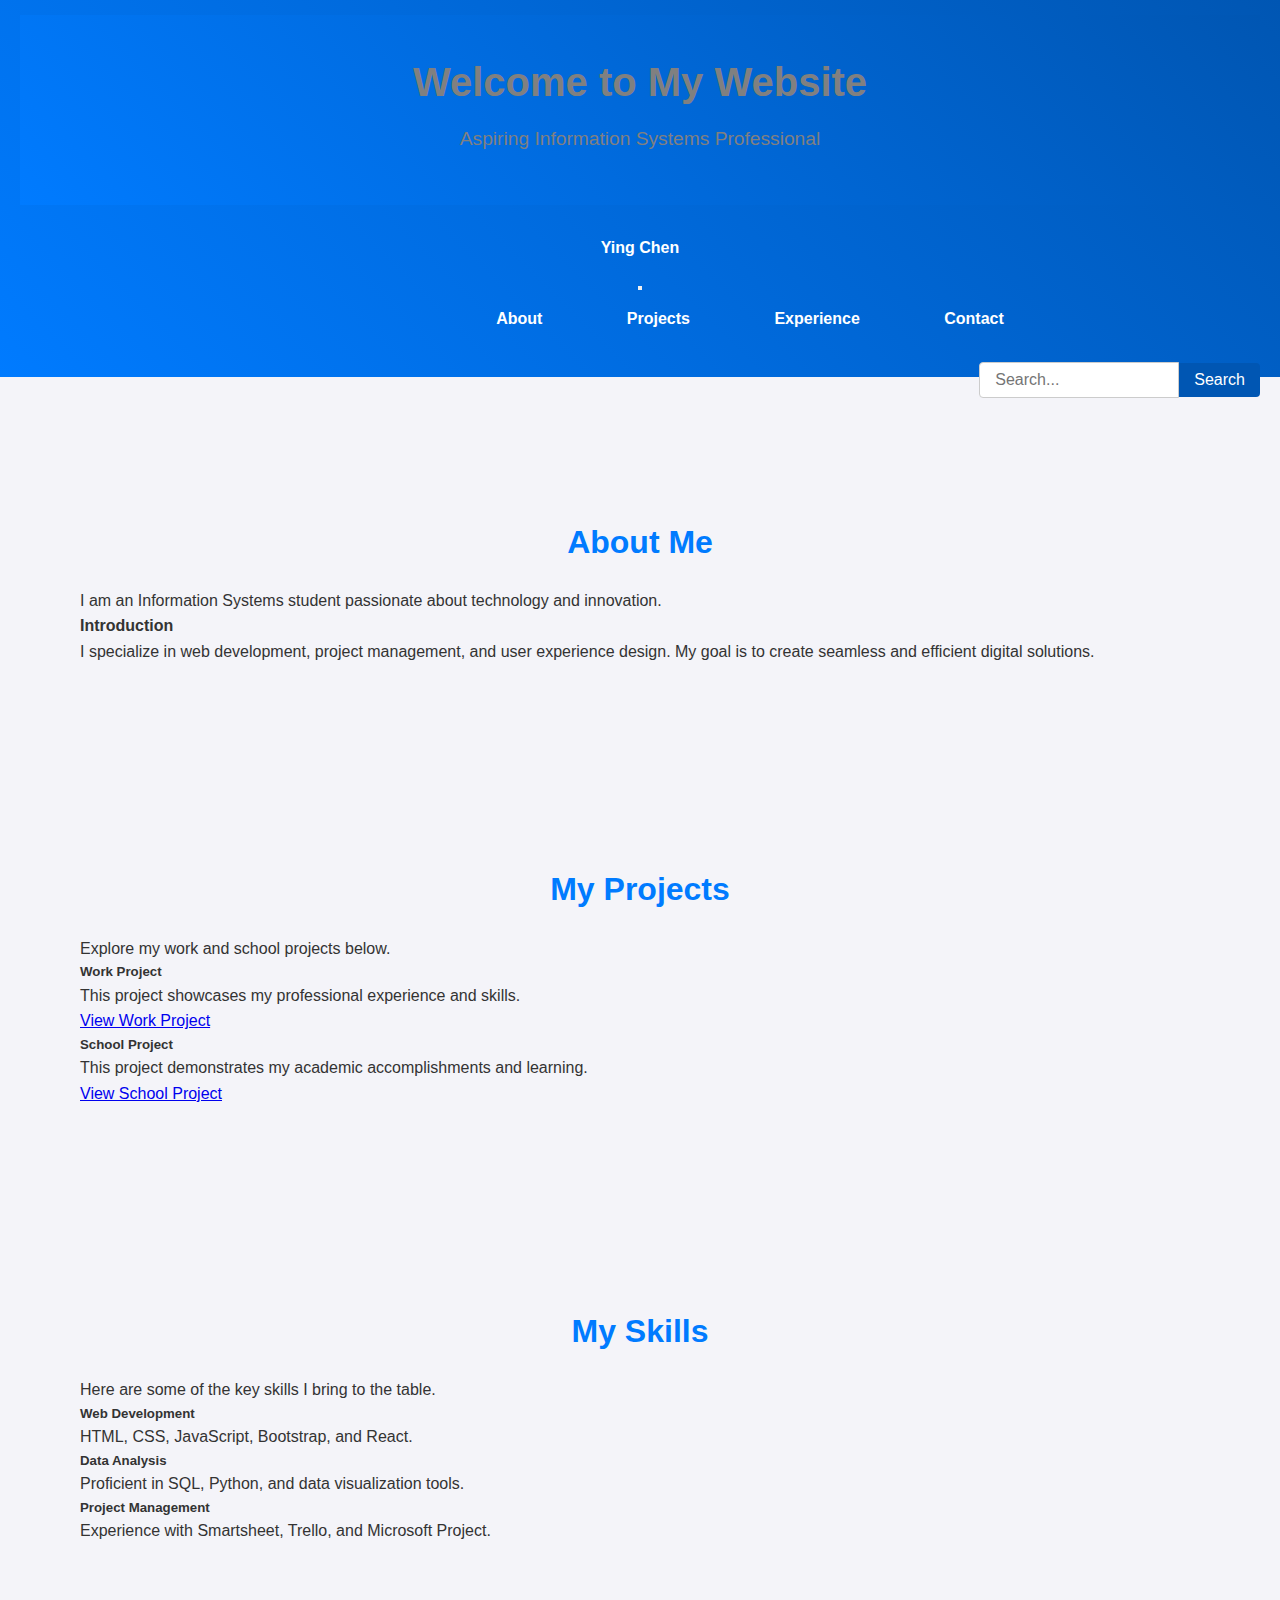
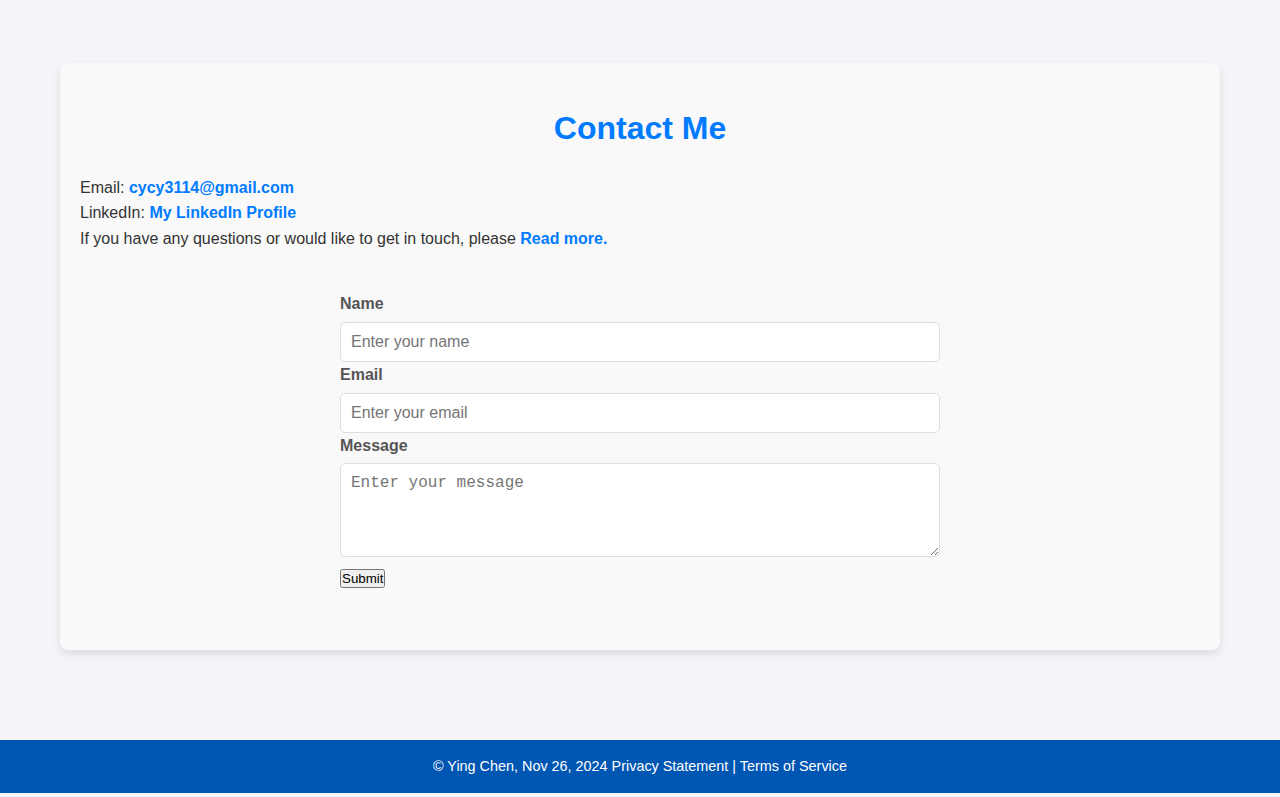
<file: index.html>
<!DOCTYPE html>
<html lang="en">
<head>
    <meta charset="UTF-8">
    <meta name="viewport" content="width=device-width, initial-scale=1.0">
    <title>My Webpage</title>
    <!-- DEVELOPER: Ying Chen, IS117-003, Spring 2024 -->
    <link rel="shortcut icon" href="images/favicon.jpg">
    <link rel="stylesheet" href="styles/main.css">
    <link rel="stylesheet" href="styles/slicknav.css">
    <script src="https://code.jquery.com/jquery-3.6.0.min.js"></script>
    <script src="js/jquery.slicknav.min.js"></script>
    <script>
        document.addEventListener("DOMContentLoaded", function () {
            const toggleButton = document.querySelector('.menu-toggle');
            const nav = document.querySelector('nav');

            toggleButton.addEventListener('click', () => {
                nav.classList.toggle('active');
            });
        });
        </script>
    <link href="https://cdn.jsdelivr.net/npm/bootstrap@5.0.2/dist/css/bootstrap.min.css"
          rel="stylesheet"
          integrity="sha384-EVSTQN3/azprG1Anm3QDgpJLIm9Nao0Yz1ztcQTwFspd3yD65VohhpuuCOmLASjC"
          crossorigin="anonymous">
    <script src="https://cdn.jsdelivr.net/npm/bootstrap@5.0.2/dist/js/bootstrap.bundle.min.js"
            integrity="sha384-MrcW6ZMFYlzcLA8Nl+NtUVF0sA7MsXsP1UyJoMp4YLEuNSfAP+JcXn/tWtIaxVXM"
            crossorigin="anonymous">
    </script>

</head>
<body>
<header>
    <!-- Header Section -->
    <header class="bg-primary text-white text-center py-5">
        <div class="container">
            <h1>Welcome to My Website</h1>
            <p>Aspiring Information Systems Professional</p>
        </div>
    </header>
    <nav class="navbar navbar-expand-lg navbar-dark bg-primary">
        <div class="container">
            <a class="navbar-brand" href="#">Ying Chen</a>
            <button class="navbar-toggle" type="button" data-bs-toggle="collapse" data-bs-target="#navbarNav" aria-controls="navbarNav" aria-expanded="false" aria-label="Toggle navigation">
                <span class="navbar-toggle-icon"></span>
            </button>
            <div class="collapse navbar-collapse" id="navbarNav">
                <ul class="navbar-nav ms-auto">
                    <li class="nav-item"><a class="nav-link" href="about.html">About</a></li>
                    <li class="dropdown">
                        <a href="#">Projects</a>
                        <ul class="dropdown-menu">
                            <li><a href="work.html">Work</a></li>
                            <li><a href="school.html">School</a></li>
                        </ul>
                    </li>
                    <li class="nav-item"><a class="nav-link" href="skills.html">Experience</a></li>
                    <li class="nav-item"><a class="nav-link" href="contact.html">Contact</a></li>
                </ul>
            </div>
        </div>
    </nav>
    <div class="top-bar">
        <form class="search-form" action="#" method="GET">
            <label for="search-bar" class="visually-hidden">Search</label>
            <input type="text" id="search-bar" name="search" placeholder="Search..." required>
            <button type="submit">Search</button>
        </form>
    </div>
    <div class="nav-container">
        <button class="menu-toggle" aria-label="Toggle Navigation">
            &#9776;
        </button>
    </div>

</header>

<main>
    <div class="container">
    <section id="about" class="py-5">
        <div class="container">
            <h2 class="text-center">About Me</h2>
            <p class="text-center">I am an Information Systems student passionate about technology and innovation.</p>
            <div class="row mt-4">
                <div class="col-md-6">
                    <h4>Introduction</h4>
                    <p>I specialize in web development, project management, and user
                        experience design. My goal is to create seamless and efficient digital solutions.</p>
                </div>
            </div>
        </div>
    </section>

        <section id="projects" class="bg-light py-5">
            <div class="container">
                <h2 class="text-center">My Projects</h2>
                <p class="text-center">Explore my work and school projects below.</p>
                <div class="row mt-4">
                    <!-- Work Project -->
                    <div class="col-md-6">
                        <div class="card">
                            <div class="card-body">
                                <h5 class="card-title">Work Project</h5>
                                <p class="card-text">This project showcases my professional experience and skills.</p>
                                <a href="work.html" class="btn btn-primary">View Work Project</a>
                            </div>
                        </div>
                    </div>
                    <!-- School Project -->
                    <div class="col-md-6">
                        <div class="card">
                            <div class="card-body">
                                <h5 class="card-title">School Project</h5>
                                <p class="card-text">This project demonstrates my academic accomplishments and learning.</p>
                                <a href="school.html" class="btn btn-primary">View School Project</a>
                            </div>
                        </div>
                    </div>
                </div>
            </div>
        </section>

        <section id="skills" class="bg-light py-5">
            <div class="container">
                <h2 class="text-center">My Skills</h2>
                <p class="text-center">Here are some of the key skills I bring to the table.</p>
                <div class="row mt-4">
                    <div class="col-md-4 text-center">
                        <i class="bi bi-code-slash fs-1 text-primary"></i>
                        <h5 class="mt-3">Web Development</h5>
                        <p>HTML, CSS, JavaScript, Bootstrap, and React.</p>
                    </div>
                    <div class="col-md-4 text-center">
                        <i class="bi bi-graph-up fs-1 text-success"></i>
                        <h5 class="mt-3">Data Analysis</h5>
                        <p>Proficient in SQL, Python, and data visualization tools.</p>
                    </div>
                    <div class="col-md-4 text-center">
                        <i class="bi bi-kanban fs-1 text-warning"></i>
                        <h5 class="mt-3">Project Management</h5>
                        <p>Experience with Smartsheet, Trello, and Microsoft Project.</p>
                    </div>
                </div>
            </div>
        </section>

    <section id="contact" class="bg-light py-5">
        <h2>Contact Me</h2>
        <p>Email: <a href="#">cycy3114@gmail.com</a></p>
        <p>LinkedIn: <a href="#">My LinkedIn Profile</a></p>
        <p>If you have any questions or would like to get in touch,
            please <a href="contact.html">Read more.</a></p>

        <div class="container">
            <h2 class="text-center"></h2>
            <form class="mt-4">
                <div class="mb-3">
                    <label for="name" class="form-label">Name</label>
                    <input type="text" class="form-control" id="name" placeholder="Enter your name">
                </div>
                <div class="mb-3">
                    <label for="email" class="form-label">Email</label>
                    <input type="email" class="form-control" id="email" placeholder="Enter your email">
                </div>
                <div class="mb-3">
                    <label for="message" class="form-label">Message</label>
                    <textarea class="form-control" id="message" rows="4" placeholder="Enter your message"></textarea>
                </div>
                <button type="submit" class="btn btn-primary">Submit</button>
            </form>
        </div>
    </section>
</div>

<footer class="bg-primary text-white text-center py-3">
    <p>&copy; Ying Chen, Nov 26, 2024 Privacy Statement | Terms of Service </p>
</footer>
    <!-- Bootstrap JS -->
    <script src="https://cdn.jsdelivr.net/npm/bootstrap@5.3.1/dist/js/bootstrap.bundle.min.js"
            crossorigin="anonymous"></script>
</main>
</body>
</html>
</file>
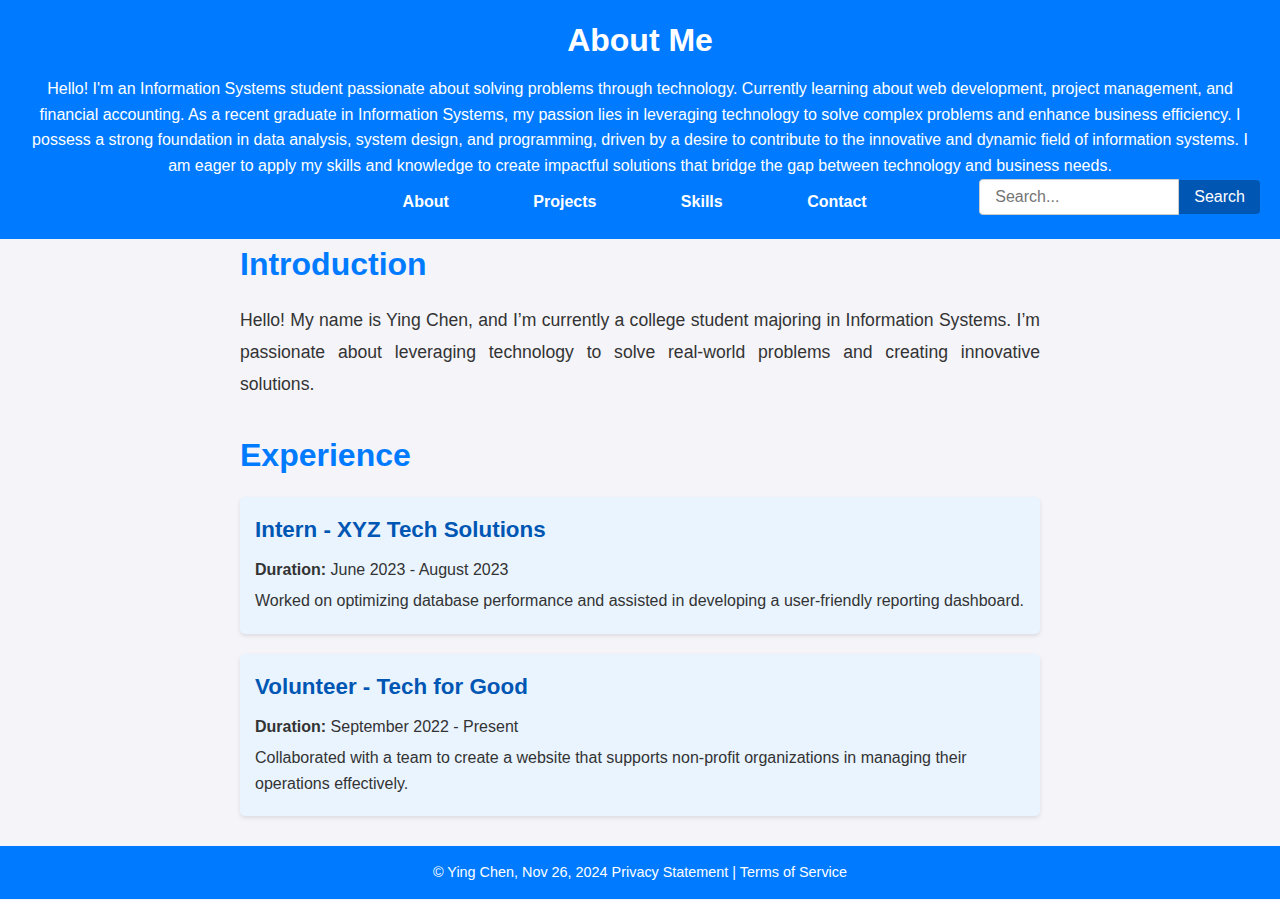
<file: about.html>
<!DOCTYPE html>
<html lang="en">
<head>
    <meta charset="UTF-8">
    <meta name="viewport" content="width=device-width, initial-scale=1.0">
    <title>My Webpage</title>
    <!-- DEVELOPER: Ying Chen, IS117-003, Spring 2024 -->
    <link rel="shortcut icon" href="images/favicon.jpg">
    <link rel="stylesheet" href="styles/about.css">
    <link rel="stylesheet" href="styles/slicknav.css">
    <script src="https://code.jquery.com/jquery-3.6.0.min.js"></script>
    <script src="js/jquery.slicknav.min.js"></script>
    <script type="text/javascript">
        $(document).ready(function(){
            $('#nav_menu').slicknav({prependTo:"#mobile_menu"});
        });
    </script>
</head>
<body>
<header>
    <h1>About Me</h1>
    <p>Hello! I'm an Information Systems student passionate about solving problems through technology.
        Currently learning about web development, project management, and financial accounting. As a
        recent graduate in Information Systems, my passion lies in leveraging technology to solve
        complex problems and enhance business efficiency. I possess a strong foundation in data analysis,
        system design, and programming, driven by a desire to contribute to the innovative and dynamic
        field of information systems. I am eager to apply my skills and knowledge to create impactful
        solutions that bridge the gap between technology and business needs.</p>
    <div class="top-bar">
        <form class="search-form" action="#" method="GET">
            <label for="search-bar" class="visually-hidden">Search</label>
            <input type="text" id="search-bar" name="search" placeholder="Search..." required>
            <button type="submit">Search</button>
        </form>
    </div>

    <nav>
        <ul>
            <li><a href="about.html">About</a></li>
            <li class="dropdown">
                <a href="#">Projects</a>
                <ul class="dropdown-menu">
                    <li><a href="work.html">Work</a></li>
                    <li><a href="school.html">School</a></li>
                </ul>
            </li>
            <li><a href="skills.html">Skills</a></li>
            <li><a href="contact.html">Contact</a></li>
        </ul>
    </nav>
</header>
<main>
    <!-- Introduction Section -->
    <section id="introduction">
        <h2>Introduction</h2>
        <p>
            Hello! My name is Ying Chen, and I’m currently a college student majoring in Information Systems.
            I’m passionate about leveraging technology to solve real-world problems and creating innovative solutions.
        </p>
    </section>

    <!-- Experience Section -->
    <section id="experience">
        <h2>Experience</h2>
        <ul>
            <li>
                <h3>Intern - XYZ Tech Solutions</h3>
                <p><strong>Duration:</strong> June 2023 - August 2023</p>
                <p>
                    Worked on optimizing database performance and assisted in developing a user-friendly reporting dashboard.
                </p>
            </li>
            <li>
                <h3>Volunteer - Tech for Good</h3>
                <p><strong>Duration:</strong> September 2022 - Present</p>
                <p>
                    Collaborated with a team to create a website that supports non-profit organizations in managing their operations effectively.
                </p>
            </li>
        </ul>
    </section>
</main>
<footer class="bg-primary text-white text-center py-3">
    <p>&copy; Ying Chen, Nov 26, 2024 Privacy Statement | Terms of Service </p>
</footer>
<!-- Bootstrap JS -->
<script src="https://cdn.jsdelivr.net/npm/bootstrap@5.3.1/dist/js/bootstrap.bundle.min.js"
        crossorigin="anonymous"></script>
</body>
</html>
</file>
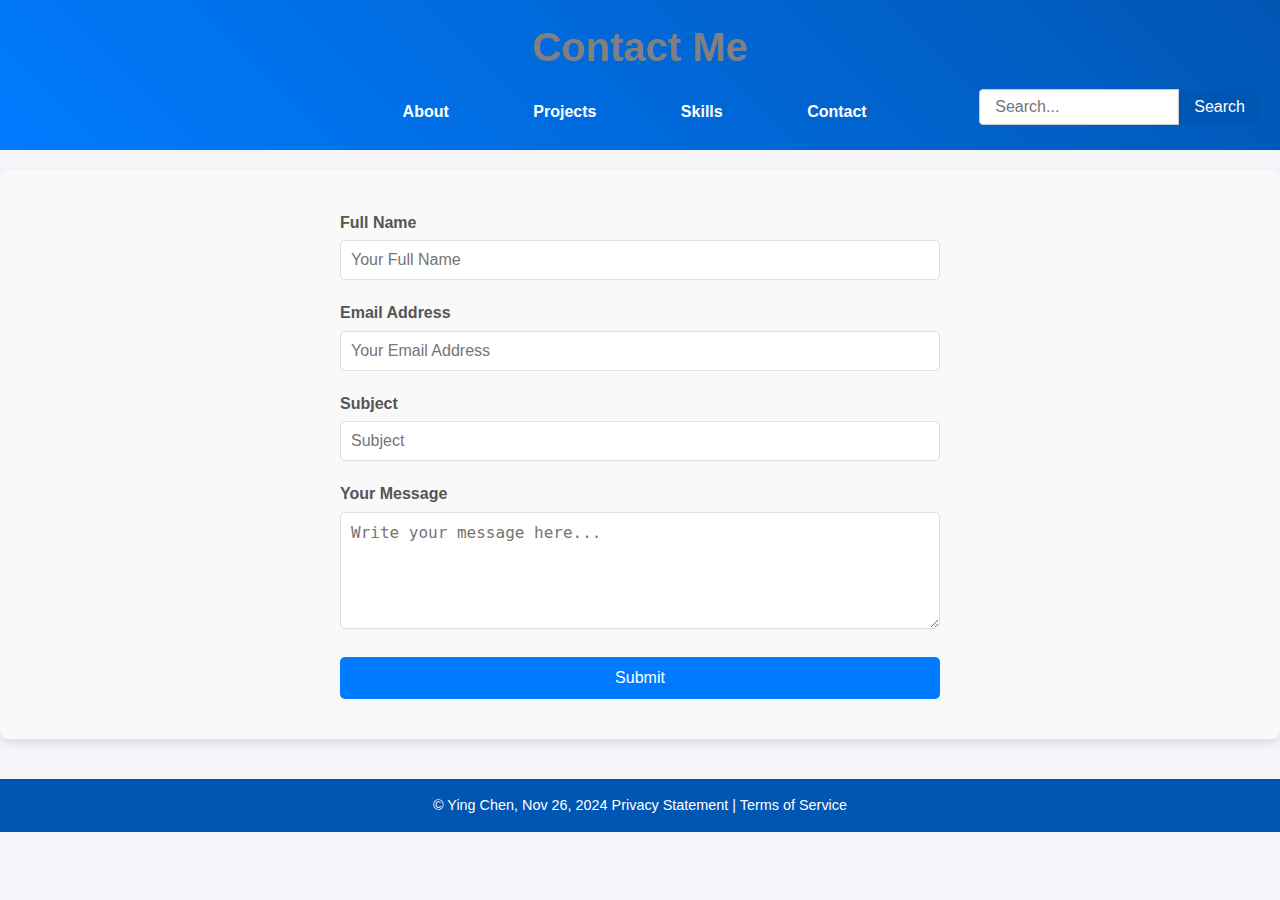
<file: contact.html>
<!DOCTYPE html>
<html lang="en">
<head>
    <meta charset="UTF-8">
    <title>Contact Me</title>
    <meta charset="UTF-8">
    <meta name="viewport" content="width=device-width, initial-scale=1.0">
    <link rel="shortcut icon" href="images/favicon.jpg">
    <link rel="stylesheet" href="styles/main.css">
    <link rel="stylesheet" href="styles/slicknav.css">
    <script src="https://code.jquery.com/jquery-3.6.0.min.js"></script>
    <script src="js/jquery.slicknav.min.js"></script>
    <script>
        document.addEventListener("DOMContentLoaded", function () {
            const toggleButton = document.querySelector('.menu-toggle');
            const nav = document.querySelector('nav');

            toggleButton.addEventListener('click', () => {
                nav.classList.toggle('active');
            });
        });
    </script>
    <link href="https://cdn.jsdelivr.net/npm/bootstrap@5.0.2/dist/css/bootstrap.min.css"
          rel="stylesheet"
          integrity="sha384-EVSTQN3/azprG1Anm3QDgpJLIm9Nao0Yz1ztcQTwFspd3yD65VohhpuuCOmLASjC"
          crossorigin="anonymous">
    <script src="https://cdn.jsdelivr.net/npm/bootstrap@5.0.2/dist/js/bootstrap.bundle.min.js"
            integrity="sha384-MrcW6ZMFYlzcLA8Nl+NtUVF0sA7MsXsP1UyJoMp4YLEuNSfAP+JcXn/tWtIaxVXM"
            crossorigin="anonymous">
    </script>
</head>
<body>
<header>
    <h1>Contact Me</h1>
    <div class="top-bar">
        <form class="search-form" action="#" method="GET">
            <label for="search-bar" class="visually-hidden">Search</label>
            <input type="text" id="search-bar" name="search" placeholder="Search..." required>
            <button type="submit">Search</button>
        </form>
    </div>

    <nav>
        <ul>
            <li><a href="about.html">About</a></li>
            <li class="dropdown">
                <a href="#">Projects</a>
                <ul class="dropdown-menu">
                    <li><a href="work.html">Work</a></li>
                    <li><a href="school.html">School</a></li>
                </ul>
            </li>
            <li><a href="skills.html">Skills</a></li>
            <li><a href="contact.html">Contact</a></li>
        </ul>
    </nav>
</header>

<main>
    <section id="contact">
        <form class="contact-form" action="#" method="POST">
            <div class="form-group">
                <label for="name">Full Name</label>
                <input type="text" id="name" name="name" placeholder="Your Full Name" required>
            </div>
            <div class="form-group">
                <label for="email">Email Address</label>
                <input type="email" id="email" name="email" placeholder="Your Email Address" required>
            </div>
            <div class="form-group">
                <label for="subject">Subject</label>
                <input type="text" id="subject" name="subject" placeholder="Subject" required>
            </div>
            <div class="form-group">
                <label for="message">Your Message</label>
                <textarea id="message" name="message" rows="5" placeholder="Write your message here..." required></textarea>
            </div>
            <button type="submit" class="submit-btn">Submit</button>
        </form>
    </section>
</main>

<footer class="bg-primary text-white text-center py-3">
    <p>&copy; Ying Chen, Nov 26, 2024 Privacy Statement | Terms of Service </p>
</footer>
<!-- Bootstrap JS -->
<script src="https://cdn.jsdelivr.net/npm/bootstrap@5.3.1/dist/js/bootstrap.bundle.min.js"
        crossorigin="anonymous"></script>
</body>
</html>
</file>
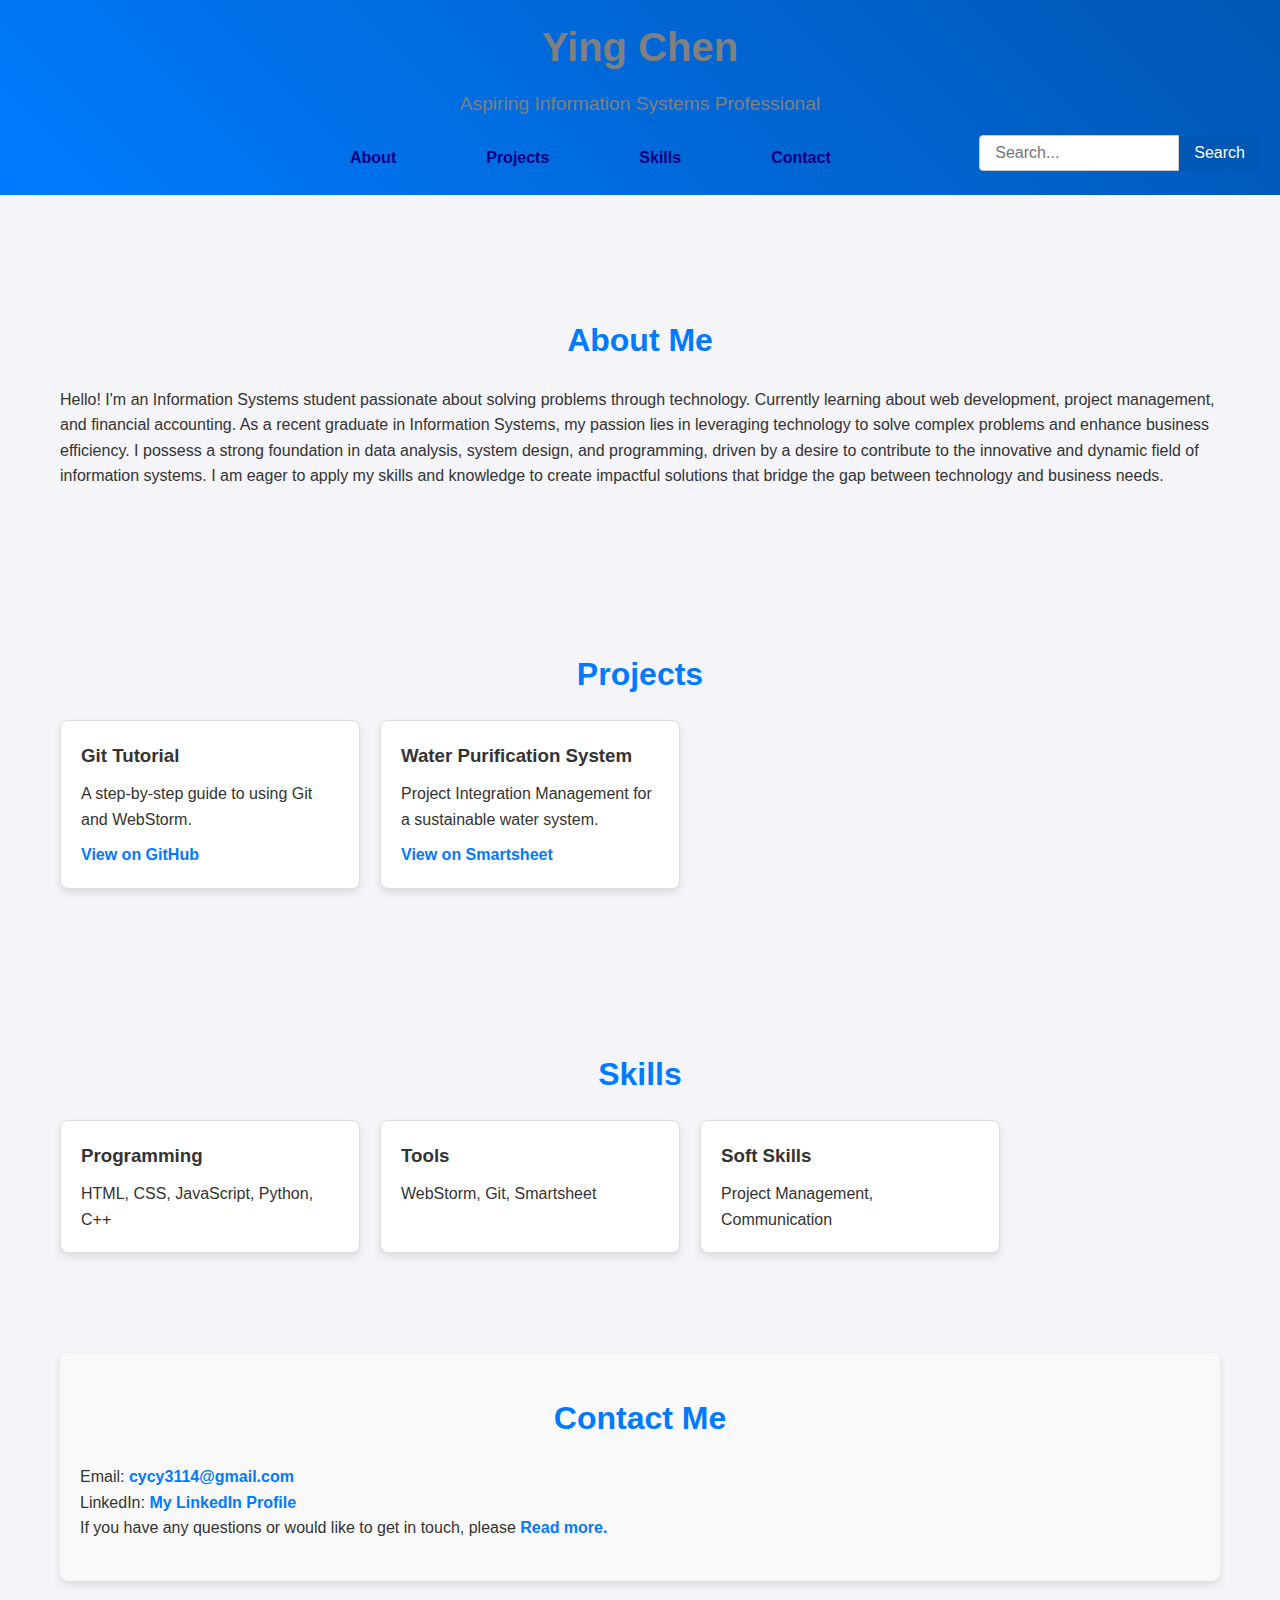
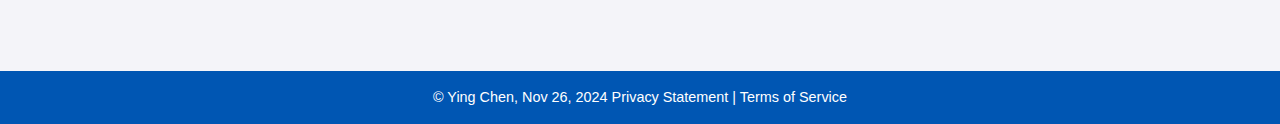
<file: mypage.html>
<!DOCTYPE html>
<html lang="en">
<head>
    <meta charset="UTF-8">
    <meta name="viewport" content="width=device-width, initial-scale=1.0">
    <title>My Webpage</title>
    <!-- DEVELOPER: Ying Chen, IS117-003, Spring 2024 -->
    <link rel="shortcut icon" href="images/favicon.jpg">
    <link rel="stylesheet" href="styles/main.css">
    <link rel="stylesheet" href="styles/slicknav.css">
    <script src="https://code.jquery.com/jquery-3.6.0.min.js"></script>
    <script src="js/jquery.slicknav.min.js"></script>
    <script>
        document.addEventListener("DOMContentLoaded", function () {
            const toggleButton = document.querySelector('.menu-toggle');
            const nav = document.querySelector('nav');

            toggleButton.addEventListener('click', () => {
                nav.classList.toggle('active');
            });
        });
    </script>
</head>
<body>
<header>
    <h1>Ying Chen</h1>
    <p>Aspiring Information Systems Professional</p>
    <div class="top-bar">
        <form class="search-form" action="#" method="GET">
            <label for="search-bar" class="visually-hidden">Search</label>
            <input type="text" id="search-bar" name="search" placeholder="Search..." required>
            <button type="submit">Search</button>
        </form>
    </div>
    <div class="nav-container">
        <button class="menu-toggle" aria-label="Toggle Navigation">
            &#9776;
        </button>
    </div>
    <nav>
        <ul class="nav-bar">
            <li><a href="about.html">About</a></li>
            <li class="dropdown">
                <a href="#">Projects</a>
                <ul class="dropdown-menu">
                    <li><a href="work.html">Work</a></li>
                    <li><a href="school.html">School</a></li>
                </ul>
            </li>
            <li><a href="skills.html">Skills</a></li>
            <li><a href="contact.html">Contact</a></li>
        </ul>
    </nav>
</header>

<main>
<div class="container">
    <section id="about">
        <h2>About Me</h2>
        <p>Hello! I'm an Information Systems student passionate about solving problems through technology.
            Currently learning about web development, project management, and financial accounting. As a
            recent graduate in Information Systems, my passion lies in leveraging technology to solve
            complex problems and enhance business efficiency. I possess a strong foundation in data analysis,
            system design, and programming, driven by a desire to contribute to the innovative and dynamic
            field of information systems. I am eager to apply my skills and knowledge to create impactful
            solutions that bridge the gap between technology and business needs.</p>
    </section>

    <section id="projects">
        <h2>Projects</h2>
        <div class="projects">
            <div class="project-card">
                <h3>Git Tutorial</h3>
                <p>A step-by-step guide to using Git and WebStorm.</p>
                <a href="#">View on GitHub</a>
            </div>
            <div class="project-card">
                <h3>Water Purification System</h3>
                <p>Project Integration Management for a sustainable water system.</p>
                <a href="#">View on Smartsheet</a>
            </div>
        </div>
    </section>

    <section id="skills">
        <h2>Skills</h2>
        <div class="skills">
            <div class="skill-card">
                <h3>Programming</h3>
                <p>HTML, CSS, JavaScript, Python, C++</p>
            </div>
            <div class="skill-card">
                <h3>Tools</h3>
                <p>WebStorm, Git, Smartsheet</p>
            </div>
            <div class="skill-card">
                <h3>Soft Skills</h3>
                <p>Project Management, Communication</p>
            </div>
        </div>
    </section>

    <section id="contact">
        <h2>Contact Me</h2>
        <p>Email: <a href="#">cycy3114@gmail.com</a></p>
        <p>LinkedIn: <a href="#">My LinkedIn Profile</a></p>
        <p>If you have any questions or would like to get in touch,
        please <a href="contact.html">Read more.</a></p>
    </section>
</div>

<footer>
    <p>&copy; Ying Chen, Nov 26, 2024 Privacy Statement | Terms of Service </p>
</footer>
</main>
</body>
</html>
</file>
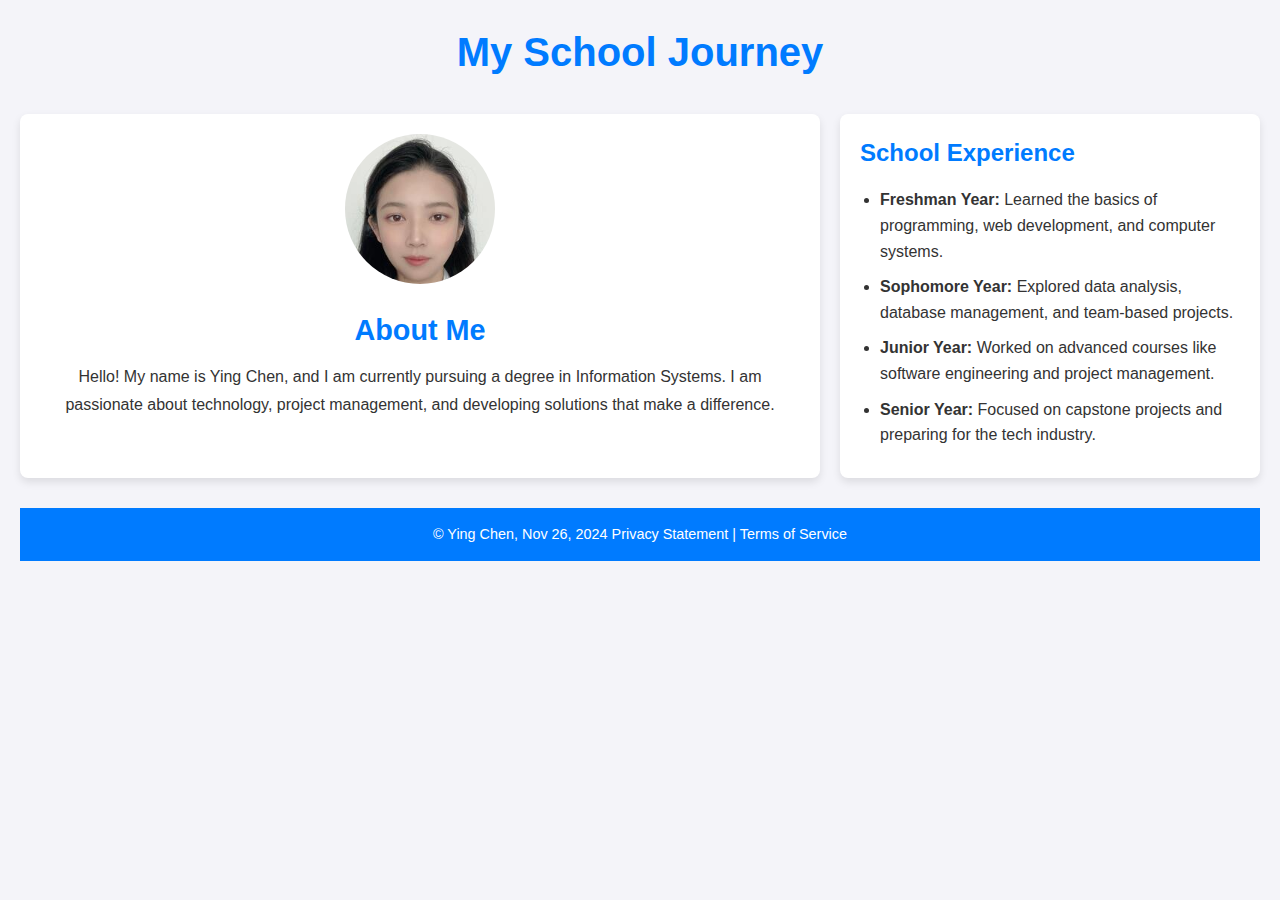
<file: school.html>
<!DOCTYPE html>
<html lang="en">
<head>
  <meta charset="UTF-8">
  <title>School</title>
  <meta charset="UTF-8">
  <meta name="viewport" content="width=device-width, initial-scale=1.0">
  <link rel="shortcut icon" href="images/favicon.jpg">
  <link rel="stylesheet" href="styles/school.css">
  <link rel="stylesheet" href="styles/slicknav.css">
  <script src="https://code.jquery.com/jquery-3.6.0.min.js"></script>
  <script src="js/jquery.slicknav.min.js"></script>
  <script>
    document.addEventListener("DOMContentLoaded", function () {
      const toggleButton = document.querySelector('.menu-toggle');
      const nav = document.querySelector('nav');

      toggleButton.addEventListener('click', () => {
        nav.classList.toggle('active');
      });
    });
  </script>
  <link href="https://cdn.jsdelivr.net/npm/bootstrap@5.0.2/dist/css/bootstrap.min.css"
        rel="stylesheet"
        integrity="sha384-EVSTQN3/azprG1Anm3QDgpJLIm9Nao0Yz1ztcQTwFspd3yD65VohhpuuCOmLASjC"
        crossorigin="anonymous">
  <script src="https://cdn.jsdelivr.net/npm/bootstrap@5.0.2/dist/js/bootstrap.bundle.min.js"
          integrity="sha384-MrcW6ZMFYlzcLA8Nl+NtUVF0sA7MsXsP1UyJoMp4YLEuNSfAP+JcXn/tWtIaxVXM"
          crossorigin="anonymous">
  </script>
</head>
<body>
<header>
  <h1>My School Journey</h1>
</header>
<main>
  <section class="introduction">
    <img src="images/picture.jpg" alt="Ying Chen">
    <h2>About Me</h2>
    <p>
      Hello! My name is Ying Chen, and I am currently pursuing a degree in Information Systems.
      I am passionate about technology, project management, and developing solutions that make a
      difference.
    </p>
  </section>
  <aside class="school-experience">
    <h2>School Experience</h2>
    <ul>
      <li>
        <strong>Freshman Year:</strong>
        Learned the basics of programming, web development, and computer systems.
      </li>
      <li>
        <strong>Sophomore Year:</strong>
        Explored data analysis, database management, and team-based projects.
      </li>
      <li>
        <strong>Junior Year:</strong>
        Worked on advanced courses like software engineering and project management.
      </li>
      <li>
        <strong>Senior Year:</strong>
        Focused on capstone projects and preparing for the tech industry.
      </li>
    </ul>
  </aside>
</main>
<footer class="bg-primary text-white text-center py-3">
  <p>&copy; Ying Chen, Nov 26, 2024 Privacy Statement | Terms of Service </p>
</footer>
<!-- Bootstrap JS -->
<script src="https://cdn.jsdelivr.net/npm/bootstrap@5.3.1/dist/js/bootstrap.bundle.min.js"
        crossorigin="anonymous"></script>
</body>
</html>
</file>
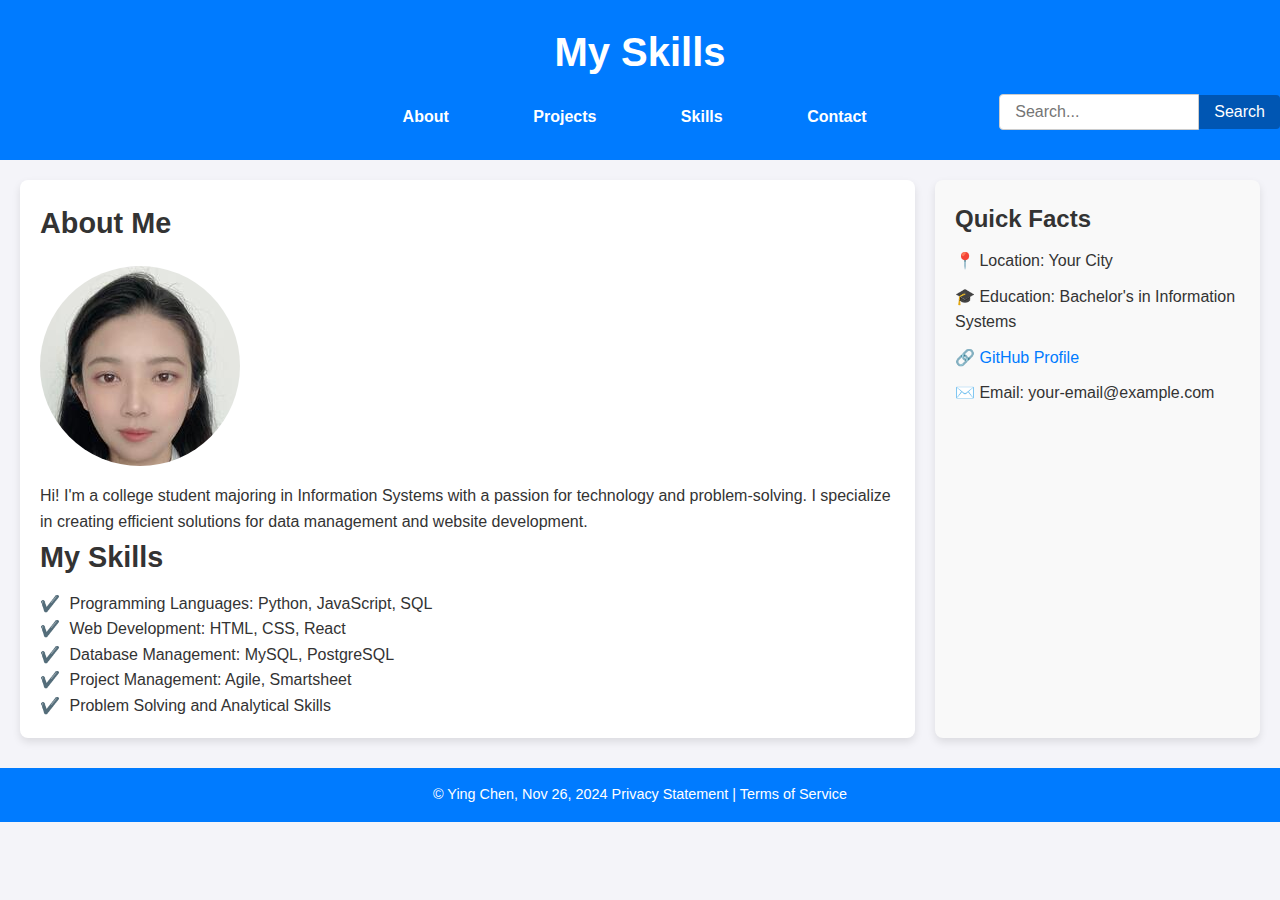
<file: skills.html>
<!DOCTYPE html>
<html lang="en">
<head>
    <meta charset="UTF-8">
    <meta name="viewport" content="width=device-width, initial-scale=1.0">
    <title>My Webpage</title>
    <!-- DEVELOPER: Ying Chen, IS117-003, Spring 2024 -->
    <link rel="shortcut icon" href="images/favicon.jpg">
    <link rel="stylesheet" href="styles/skills.css">
    <link rel="stylesheet" href="styles/slicknav.css">
    <script src="https://code.jquery.com/jquery-3.6.0.min.js"></script>
    <script src="js/jquery.slicknav.min.js"></script>
    <script>
        document.addEventListener("DOMContentLoaded", function () {
            const toggleButton = document.querySelector('.menu-toggle');
            const nav = document.querySelector('nav');

            toggleButton.addEventListener('click', () => {
                nav.classList.toggle('active');
            });
        });
    </script>
    <link href="https://cdn.jsdelivr.net/npm/bootstrap@5.0.2/dist/css/bootstrap.min.css"
          rel="stylesheet"
          integrity="sha384-EVSTQN3/azprG1Anm3QDgpJLIm9Nao0Yz1ztcQTwFspd3yD65VohhpuuCOmLASjC"
          crossorigin="anonymous">
    <script src="https://cdn.jsdelivr.net/npm/bootstrap@5.0.2/dist/js/bootstrap.bundle.min.js"
            integrity="sha384-MrcW6ZMFYlzcLA8Nl+NtUVF0sA7MsXsP1UyJoMp4YLEuNSfAP+JcXn/tWtIaxVXM"
            crossorigin="anonymous">
    </script>
</head>
<body>
<header>
    <h1>My Skills</h1>
    <div class="top-bar">
        <form class="search-form" action="#" method="GET">
            <label for="search-bar" class="visually-hidden">Search</label>
            <input type="text" id="search-bar" name="search" placeholder="Search..." required>
            <button type="submit">Search</button>
        </form>
    </div>

    <nav>
        <ul>
            <li><a href="about.html">About</a></li>
            <li class="dropdown">
                <a href="#">Projects</a>
                <ul class="dropdown-menu">
                    <li><a href="work.html">Work</a></li>
                    <li><a href="school.html">School</a></li>
                </ul>
            </li>
            <li><a href="skills.html">Skills</a></li>
            <li><a href="contact.html">Contact</a></li>
        </ul>
    </nav>
</header>

<main>
    <section class="skills-section">
        <h2>About Me</h2>
        <img src="images/picture.jpg" alt="Your Photo" class="profile-picture">
        <p>
            Hi! I'm a college student majoring in Information Systems with a passion for technology and problem-solving.
            I specialize in creating efficient solutions for data management and website development.
        </p>
        <h2>My Skills</h2>
        <ul>
            <li>Programming Languages: Python, JavaScript, SQL</li>
            <li>Web Development: HTML, CSS, React</li>
            <li>Database Management: MySQL, PostgreSQL</li>
            <li>Project Management: Agile, Smartsheet</li>
            <li>Problem Solving and Analytical Skills</li>
        </ul>
    </section>

    <!-- Aside for Additional Info -->
    <aside class="skills-aside">
        <h3>Quick Facts</h3>
        <ul>
            <li>📍 Location: Your City</li>
            <li>🎓 Education: Bachelor's in Information Systems</li>
            <li>🔗 <a href="https://github.com/yourprofile" target="_blank">GitHub Profile</a></li>
            <li>✉️ Email: your-email@example.com</li>
        </ul>
    </aside>
</main>
<footer class="bg-primary text-white text-center py-3">
    <p>&copy; Ying Chen, Nov 26, 2024 Privacy Statement | Terms of Service </p>
</footer>
<!-- Bootstrap JS -->
<script src="https://cdn.jsdelivr.net/npm/bootstrap@5.3.1/dist/js/bootstrap.bundle.min.js"
        crossorigin="anonymous"></script>
</body>
</html>
</file>
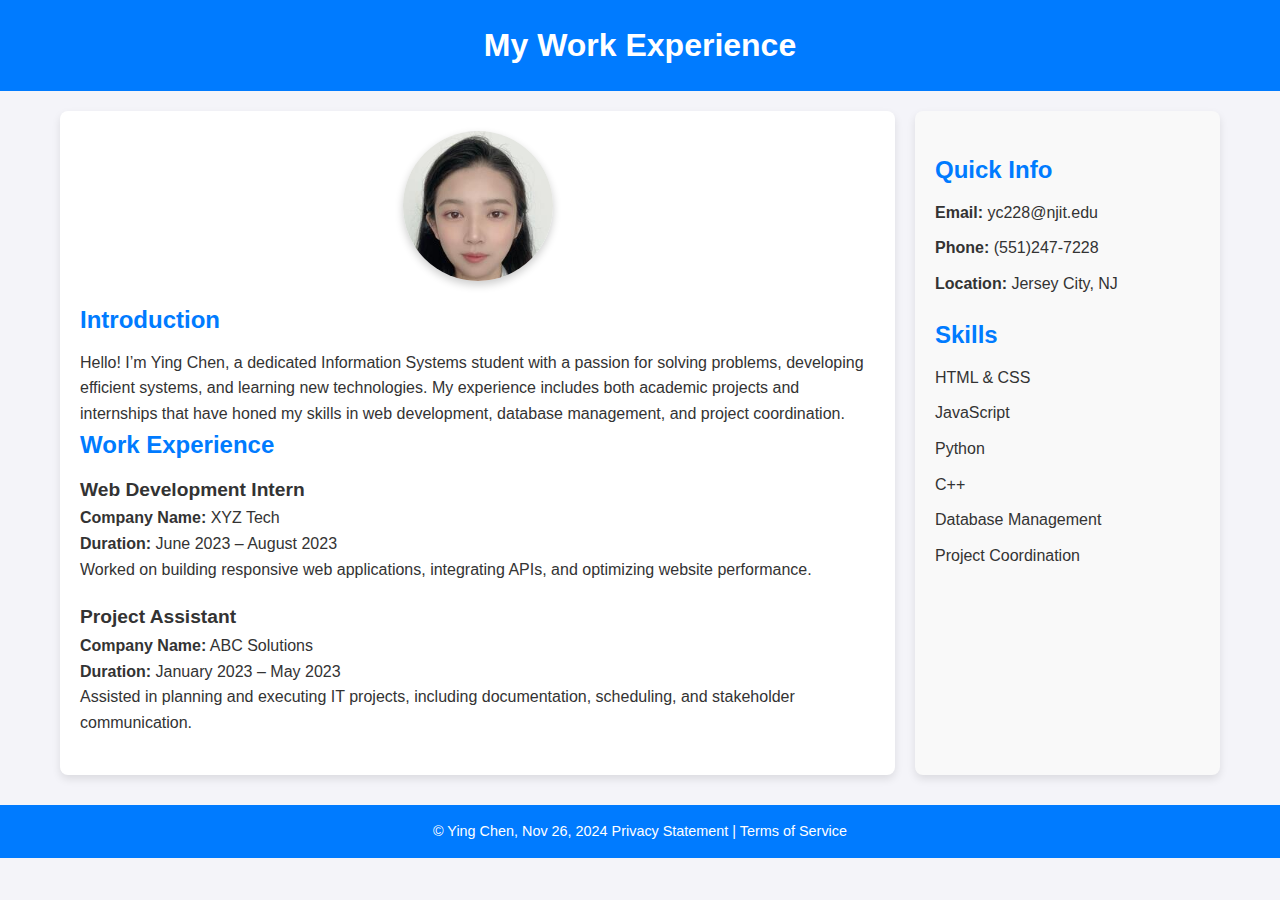
<file: work.html>
<!DOCTYPE html>
<html lang="en">
<head>
  <meta charset="UTF-8">
  <title>Work</title>
  <meta charset="UTF-8">
  <meta name="viewport" content="width=device-width, initial-scale=1.0">
  <link rel="shortcut icon" href="images/favicon.jpg">
  <link rel="stylesheet" href="styles/work.css">
  <link rel="stylesheet" href="styles/slicknav.css">
  <script src="https://code.jquery.com/jquery-3.6.0.min.js"></script>
  <script src="js/jquery.slicknav.min.js"></script>
  <script>
    document.addEventListener("DOMContentLoaded", function () {
      const toggleButton = document.querySelector('.menu-toggle');
      const nav = document.querySelector('nav');

      toggleButton.addEventListener('click', () => {
        nav.classList.toggle('active');
      });
    });
  </script>
  <link href="https://cdn.jsdelivr.net/npm/bootstrap@5.0.2/dist/css/bootstrap.min.css"
        rel="stylesheet"
        integrity="sha384-EVSTQN3/azprG1Anm3QDgpJLIm9Nao0Yz1ztcQTwFspd3yD65VohhpuuCOmLASjC"
        crossorigin="anonymous">
  <script src="https://cdn.jsdelivr.net/npm/bootstrap@5.0.2/dist/js/bootstrap.bundle.min.js"
          integrity="sha384-MrcW6ZMFYlzcLA8Nl+NtUVF0sA7MsXsP1UyJoMp4YLEuNSfAP+JcXn/tWtIaxVXM"
          crossorigin="anonymous">
  </script>
</head>
<body>
<header>
  <h1>My Work Experience</h1>
</header>
<main>
  <section class="main-content">
    <img src="images/picture.jpg" alt="Ying Chen" class="profile-pic">
    <h2>Introduction</h2>
    <p>
      Hello! I’m Ying Chen, a dedicated Information Systems student with a passion for
      solving problems, developing efficient systems, and learning new technologies.
      My experience includes both academic projects and internships that have honed my
      skills in web development, database management, and project coordination.
    </p>
    <h2>Work Experience</h2>
    <ul>
      <li>
        <h3>Web Development Intern</h3>
        <p><strong>Company Name:</strong> XYZ Tech</p>
        <p><strong>Duration:</strong> June 2023 – August 2023</p>
        <p>Worked on building responsive web applications, integrating APIs, and optimizing website performance.</p>
      </li>
      <li>
        <h3>Project Assistant</h3>
        <p><strong>Company Name:</strong> ABC Solutions</p>
        <p><strong>Duration:</strong> January 2023 – May 2023</p>
        <p>Assisted in planning and executing IT projects, including documentation, scheduling, and stakeholder communication.</p>
      </li>
    </ul>
  </section>
  <aside class="sidebar">
    <h2>Quick Info</h2>
    <ul>
      <li><strong>Email:</strong> yc228@njit.edu</li>
      <li><strong>Phone:</strong> (551)247-7228</li>
      <li><strong>Location:</strong> Jersey City, NJ</li>
    </ul>
    <h2>Skills</h2>
    <ul>
      <li>HTML & CSS</li>
      <li>JavaScript</li>
      <li>Python</li>
      <li>C++</li>
      <li>Database Management</li>
      <li>Project Coordination</li>
    </ul>
  </aside>
</main>
<footer class="bg-primary text-white text-center py-3">
  <p>&copy; Ying Chen, Nov 26, 2024 Privacy Statement | Terms of Service </p>
</footer>
<!-- Bootstrap JS -->
<script src="https://cdn.jsdelivr.net/npm/bootstrap@5.3.1/dist/js/bootstrap.bundle.min.js"
        crossorigin="anonymous"></script>
</body>
</html>
</file>
<file: styles/main.css>
/* DEVELOPER Ying Chen, IS117-003, Fall 2024 */

#mobile_menu { display: none; }
#mobile_menu a { display: none; }
* {
    margin: 0;
    padding: 0;
    box-sizing: border-box;
}

.visually-hidden {
    position: absolute;
    width: 1px;
    height: 1px;
    padding: 0;
    margin: -1px;
    overflow: hidden;
    clip: rect(0, 0, 0, 0);
    white-space: nowrap;
    border: 0;
}

.top-bar {
    display: flex;
    justify-content: space-between;
    float: right;
}

.search-form {
    display: flex;
    align-items: center;
}

.search-form input {
    padding: 8px 15px;
    font-size: 1rem;
    border: 1px solid #ccc;
    border-radius: 4px 0 0 4px;
    outline: none;
    width: 200px;
    transition: width 0.3s ease;
}

.search-form input:focus {
    width: 300px;
    border-color: #0056b3;
}

.search-form button {
    padding: 8px 15px;
    font-size: 1rem;
    background: #0056b3;
    color: white;
    border: none;
    border-radius: 0 4px 4px 0;
    cursor: pointer;
    transition: background 0.3s ease;
}

.search-form button:hover {
    background: #003f8c;
}

h1 {
    font-size: 2.5rem;
    margin-bottom: 10px;
}

nav ul {
    list-style: none;
    padding: 0 50px 0 320px;
    margin: 0;
    text-align: center;
}

nav ul li {
    display: inline-block;
    padding:0 50px 0 0;
    margin: 0;
    position: relative;
}

nav a {
    color: white;
    text-decoration: none;
    font-weight: bold;
    display: block;
    padding: 10px 15px;
}

nav a:hover {
    background-color: darkblue;
    border-radius: 4px;
    text-align: center;
}

/* Dropdown Menu */
.dropdown {
    position: relative;
}

.dropdown-menu {
    display: none;
    position: absolute;
    top: 100%;
    left: 0;
    background-color: darkgray;
    padding: 10px 0;
    border-radius: 5px;
    box-shadow: 0 4px 8px rgba(0, 0, 0, 0.2);
    min-width: 150px;
    z-index: 1000;
}

.dropdown-menu li {
    display: block;
    text-align: left;
}

.dropdown-menu a {
    padding: 10px 20px;
}

.dropdown:hover .dropdown-menu {
    display: block;
}

/* Responsive Design */
@media (max-width: 768px) {
    nav ul li {
        display: block;
        margin: 10px 0;
    }

    .dropdown-menu {
        position: static;
        display: none;
    }

    .dropdown:hover .dropdown-menu {
        display: block;
    }
}

.container {
    padding: 20px;
    max-width: 1200px;
    margin: auto;
}
section {
    margin: 40px 0;
}
.projects, .skills {
    display: flex;
    flex-wrap: wrap;
    gap: 20px;
}
.project-card, .skill-card {
    background: white;
    border: 1px solid #ddd;
    border-radius: 8px;
    padding: 20px;
    box-shadow: 0 2px 5px rgba(0, 0, 0, 0.1);
    flex: 1;
    max-width: 300px;
}
footer {
    background: #333;
    color: white;
    text-align: center;
    padding: 10px 0;
    margin-top: 20px;
}

body {
    font-family: Arial, sans-serif;
    line-height: 1.6;
    color: #333;
    background-color: #f4f4f9;
    margin: 0;
    padding: 0;
}

header {
    background: linear-gradient(45deg, #007BFF, #0056b3);
    color: white;
    text-align: center;
    padding: 20px 0;
}

header h1 {
    font-size: 2.5rem;
    margin-bottom: 10px;
}

header p {
    font-size: 1.2rem;
    margin-bottom: 15px;
}


/* Container */
.container {
    max-width: 1200px;
    margin: auto;
    padding: 20px;
}

/* Section Titles */
section h2 {
    font-size: 2rem;
    color: #007BFF;
    margin-bottom: 20px;
}

/* Projects and Skills Sections */
.projects, .skills {
    display: flex;
    flex-wrap: wrap;
    gap: 20px;
}

.project-card, .skill-card {
    background: white;
    border: 1px solid #ddd;
    border-radius: 8px;
    padding: 20px;
    box-shadow: 0 4px 8px rgba(0, 0, 0, 0.1);
    flex: 1;
    max-width: 300px;
    transition: transform 0.3s ease, box-shadow 0.3s ease;
}

.project-card:hover, .skill-card:hover {
    transform: translateY(-5px);
    box-shadow: 0 6px 12px rgba(0, 0, 0, 0.2);
}

.project-card h3, .skill-card h3 {
    color: #333;
    margin-bottom: 10px;
}

.project-card a {
    display: inline-block;
    margin-top: 10px;
    color: #007BFF;
    text-decoration: none;
    font-weight: bold;
    transition: color 0.3s ease;
}

.project-card a:hover {
    color: #0056b3;
}

/* Contact Section */
#contact a {
    color: #007BFF;
    text-decoration: none;
    font-weight: bold;
}

#contact a:hover {
    text-decoration: underline;
}

/* General Form Styling */
#contact {
    background-color: #f9f9f9;
    padding: 40px 20px;
    border-radius: 8px;
    box-shadow: 0 4px 8px rgba(0, 0, 0, 0.1);
    margin-top: 20px;
}

h2 {
    text-align: center;
    color: #333;
    font-size: 2rem;
    margin-bottom: 20px;
}

form {
    max-width: 600px;
    margin: auto;
}

/* Form Fields */
.form-group {
    margin-bottom: 20px;
}

label {
    display: block;
    font-weight: bold;
    margin-bottom: 5px;
    color: #555;
}

input, textarea {
    width: 100%;
    padding: 10px;
    border: 1px solid #ddd;
    border-radius: 5px;
    font-size: 1rem;
    color: #333;
}

input:focus, textarea:focus {
    border-color: #007BFF;
    outline: none;
}

/* Submit Button */
.submit-btn {
    background-color: #007BFF;
    color: white;
    border: none;
    padding: 12px 20px;
    font-size: 1rem;
    cursor: pointer;
    border-radius: 5px;
    width: 100%;
    transition: background-color 0.3s ease;
}

.submit-btn:hover {
    background-color: #0056b3;
}

/* Responsive Design */
@media (max-width: 768px) {
    form {
        padding: 10px;
    }
}

/* Footer */
footer {
    background: #007BFF;
    color: white;
    text-align: center;
    padding: 15px 0;
    margin-top: 30px;
    font-size: 0.9rem;
}

footer p {
    margin: 0;
}

body {
    font-family: Arial, sans-serif;
    line-height: 1.6;
    background-color: #f4f4f9;
    color: #333;
}

/* Header Styles */
header {
    background-color: #007BFF;
    color:gray;
    padding: 15px 20px;
}

.nav-container {
    display: flex;
    justify-content: space-between;
    align-items: center;
}

/* Navigation Bar */
.nav-bar {
    list-style: none;
    display: flex;
    gap: 20px;
    color:navy;}

.nav-bar li {
    display: inline-block;
    color:navy;}

.nav-bar a {
    text-decoration: none;
    color:navy;
    font-weight: bold;
    padding: 10px;
    transition: background-color 0.3s;
}

.nav-bar a:hover {
    background-color: #0056b3;
    border-radius: 5px;
}

/* Menu Toggle (Hidden by Default) */
.menu-toggle {
    display: none;
    font-size: 1.5rem;
    background: none;
    border: none;
    color:darkred;
    cursor: pointer;
}

/* Responsive Design */
@media (max-width: 768px) {
    .menu-toggle {
        display: block; /* Show menu toggle button */
    }

    nav {
        display: none; /* Hide navigation menu by default */
    }

    nav.active {
        display: block; /* Show navigation menu when active */
    }

    .nav-bar {
        flex-direction: column; /* Stack menu items vertically */
        gap: 10px;
        background-color:green;
        padding: 10px;
        border-radius: 5px;
    }

    .nav-bar a {
        text-align: center;
        padding: 10px 0;
        display: block;
    }
}
/* Responsive Design */
@media (max-width: 768px) {
    .projects, .skills {
        flex-direction: column;
        align-items: center;
    }

    .project-card, .skill-card {
        max-width: 100%;
    }
}

/* General Styles */
body {
    font-family: Arial, sans-serif;
}

header h1 {
    font-size: 2.5rem;
    margin-bottom: 10px;
}

section {
    padding: 60px 0;
}

h2 {
    font-weight: bold;
    margin-bottom: 20px;
}

footer {
    background-color: #0056b3;
}

/* Responsive Adjustments */
@media (max-width: 768px) {
    header h1 {
        font-size: 2rem;
    }

    .nav-item {
        text-align: center;
        margin-bottom: 10px;
    }
}
</file>
<file: styles/about.css>
/* DEVELOPER Ying Chen, IS117-003, Fall 2024 */
#mobile_menu { display: none; }
#mobile_menu a { display: none; }
* {
    margin: 0;
    padding: 0;
    box-sizing: border-box;
}
body {
    font-family: Arial, sans-serif;
    line-height: 1.6;
    background-color: #f4f4f9;
    color: #333;
}

header {
    background-color: #007BFF;
    color: white;
    padding: 15px 20px;
    text-align: center;
}

header h1 {
    margin-bottom: 10px;
    font-size: 2rem;
}

.visually-hidden {
    position: absolute;
    width: 1px;
    height: 1px;
    padding: 0;
    margin: -1px;
    overflow: hidden;
    clip: rect(0, 0, 0, 0);
    white-space: nowrap; /* Prevents label wrapping */
    border: 0;
}

.top-bar {
    display: flex;
    justify-content: space-between;
    float: right;
}

.search-form {
    display: flex;
    align-items: center;
}

.search-form input {
    padding: 8px 15px;
    font-size: 1rem;
    border: 1px solid #ccc;
    border-radius: 4px 0 0 4px;
    outline: none;
    width: 200px;
    transition: width 0.3s ease;
}

.search-form input:focus {
    width: 300px;
    border-color: #0056b3;
}

.search-form button {
    padding: 8px 15px;
    font-size: 1rem;
    background: #0056b3;
    color: white;
    border: none;
    border-radius: 0 4px 4px 0;
    cursor: pointer;
    transition: background 0.3s ease;
}

.search-form button:hover {
    background: #003f8c;
}

h1 {
    font-size: 2.5rem;
    margin-bottom: 10px;
}

nav ul {
    list-style: none;
    padding: 0 50px 0 320px;
    margin: 0;
    text-align: center;
}

nav ul li {
    display: inline-block;
    padding:0 50px 0 0;
    margin: 0;
    position: relative;
}

nav a {
    color: white;
    text-decoration: none;
    font-weight: bold;
    display: block;
    padding: 10px 15px;
}

nav a:hover {
    background-color: darkblue;
    border-radius: 4px;
    text-align: center;
}

/* Dropdown Menu */
.dropdown {
    position: relative;
}

.dropdown-menu {
    display: none;
    position: absolute;
    top: 100%;
    left: 0;
    background-color: darkgray;
    padding: 10px 0;
    border-radius: 5px;
    box-shadow: 0 4px 8px rgba(0, 0, 0, 0.2);
    min-width: 150px;
    z-index: 1000;
}

.dropdown-menu li {
    display: block;
    text-align: left;
}

.dropdown-menu a {
    padding: 10px 20px;
}

.dropdown:hover .dropdown-menu {
    display: block;
}

/* Responsive Design */
@media (max-width: 768px) {
    nav ul li {
        display: block;
        margin: 10px 0;
    }

    .dropdown-menu {
        position: static;
        display: none;
    }

    .dropdown:hover .dropdown-menu {
        display: block;
    }
}

/* General Reset */


/* Main Content */
main {
    max-width: 800px;
    margin: 0 auto;
}

/* Introduction Section */
#introduction {
    margin-bottom: 30px;
}

#introduction h2 {
    font-size: 2rem;
    color: #007BFF;
    margin-bottom: 15px;
}

#introduction p {
    font-size: 1.1rem;
    line-height: 1.8;
    text-align: justify;
}

/* Experience Section */
#experience h2 {
    font-size: 2rem;
    color: #007BFF;
    margin-bottom: 15px;
}

#experience ul {
    list-style-type: none;
    padding: 0;
}

#experience li {
    background: #e9f4ff;
    padding: 15px;
    border-radius: 5px;
    margin-bottom: 20px;
    box-shadow: 0 2px 4px rgba(0, 0, 0, 0.1);
}

#experience h3 {
    margin-bottom: 10px;
    font-size: 1.4rem;
    color: #0056b3;
}

#experience p {
    font-size: 1rem;
    margin-bottom: 5px;
}

/* Responsive Design */
@media (max-width: 768px) {
    header h1 {
        font-size: 2rem;
    }

    #introduction p,
    #experience p {
        font-size: 1rem;
    }
}

footer {
    background: #007BFF;
    color: white;
    text-align: center;
    padding: 15px 0;
    margin-top: 30px;
    font-size: 0.9rem;
}

footer p {
    margin: 0;
}
</file>
<file: styles/school.css>
/* DEVELOPER Ying Chen, IS117-003, Fall 2024 */

* {
    margin: 0;
    padding: 0;
    box-sizing: border-box;
}

body {
    font-family: Arial, sans-serif;
    line-height: 1.6;
    background-color: #f4f4f9;
    color: #333;
    padding: 20px;
}

/* Header */
header {
    text-align: center;
    margin-bottom: 30px;
}

header h1 {
    font-size: 2.5rem;
    color: #007BFF;
}

/* Main Content */
main {
    display: flex;
    flex-wrap: wrap;
    gap: 20px;
}

/* Section: Introduction */
.introduction {
    flex: 2;
    background: #fff;
    padding: 20px;
    border-radius: 8px;
    box-shadow: 0 4px 8px rgba(0, 0, 0, 0.1);
    text-align: center;
}

.introduction img {
    width: 150px;
    height: 150px;
    border-radius: 50%;
    margin-bottom: 15px;
}

.introduction h2 {
    font-size: 1.8rem;
    color: #007BFF;
    margin-bottom: 10px;
}

.introduction p {
    font-size: 1rem;
    line-height: 1.8;
}

/* Aside: School Experience */
.school-experience {
    flex: 1;
    background: #fff;
    padding: 20px;
    border-radius: 8px;
    box-shadow: 0 4px 8px rgba(0, 0, 0, 0.1);
}

.school-experience h2 {
    font-size: 1.5rem;
    color: #007BFF;
    margin-bottom: 15px;
}

.school-experience ul {
    list-style: disc;
    padding-left: 20px;
}

.school-experience li {
    margin-bottom: 10px;
    font-size: 1rem;
}

footer {
    background: #007BFF;
    color: white;
    text-align: center;
    padding: 15px 0;
    margin-top: 30px;
    font-size: 0.9rem;
}

footer p {
    margin: 0;
}

#mobile_menu { display: none; }
#mobile_menu a { display: none; }
* {
    margin: 0;
    padding: 0;
    box-sizing: border-box;
}

.visually-hidden {
    position: absolute;
    width: 1px;
    height: 1px;
    padding: 0;
    margin: -1px;
    overflow: hidden;
    clip: rect(0, 0, 0, 0);
    white-space: nowrap; /* Prevents label wrapping */
    border: 0;
}

.top-bar {
    display: flex;
    justify-content: space-between;
    float: right;
}

.search-form {
    display: flex;
    align-items: center;
}

.search-form input {
    padding: 8px 15px;
    font-size: 1rem;
    border: 1px solid #ccc;
    border-radius: 4px 0 0 4px;
    outline: none;
    width: 200px;
    transition: width 0.3s ease;
}

.search-form input:focus {
    width: 300px;
    border-color: #0056b3;
}

.search-form button {
    padding: 8px 15px;
    font-size: 1rem;
    background: #0056b3;
    color: white;
    border: none;
    border-radius: 0 4px 4px 0;
    cursor: pointer;
    transition: background 0.3s ease;
}

.search-form button:hover {
    background: #003f8c;
}

h1 {
    font-size: 2.5rem;
    margin-bottom: 10px;
}

nav ul {
    list-style: none;
    padding: 0 50px 0 320px;
    margin: 0;
    text-align: center;
}

nav ul li {
    display: inline-block;
    padding:0 50px 0 0;
    margin: 0;
    position: relative;
}

nav a {
    color: white;
    text-decoration: none;
    font-weight: bold;
    display: block;
    padding: 10px 15px;
}

nav a:hover {
    background-color: darkblue;
    border-radius: 4px;
    text-align: center;
}

/* Dropdown Menu */
.dropdown {
    position: relative;
}

.dropdown-menu {
    display: none;
    position: absolute;
    top: 100%;
    left: 0;
    background-color: darkgray;
    padding: 10px 0;
    border-radius: 5px;
    box-shadow: 0 4px 8px rgba(0, 0, 0, 0.2);
    min-width: 150px;
    z-index: 1000;
}

.dropdown-menu li {
    display: block;
    text-align: left;
}

.dropdown-menu a {
    padding: 10px 20px;
}

.dropdown:hover .dropdown-menu {
    display: block;
}

/* Responsive Design */
@media (max-width: 768px) {
    nav ul li {
        display: block;
        margin: 10px 0;
    }

    .dropdown-menu {
        position: static;
        display: none;
    }

    .dropdown:hover .dropdown-menu {
        display: block;
    }
}
</file>
<file: styles/skills.css>
/* DEVELOPER Ying Chen, IS117-003, Fall 2024 */
* {
    margin: 0;
    padding: 0;
    box-sizing: border-box;
}

body {
    font-family: Arial, sans-serif;
    line-height: 1.6;
    color: #333;
    background-color: #f4f4f9;
}

/* Header */
header {
    background-color: #007BFF;
    color: white;
    text-align: center;
    padding: 20px 0;
}

header h1 {
    font-size: 2.5rem;
}

/* Main Content Layout */
main {
    display: flex;
    justify-content: space-between;
    margin: 20px;
    gap: 20px;
}

.skills-section {
    flex: 3; /* Main content takes more space */
    background: #fff;
    padding: 20px;
    border-radius: 8px;
    box-shadow: 0 4px 8px rgba(0, 0, 0, 0.1);
}

.skills-aside {
    flex: 1; /* Sidebar takes less space */
    background: #f9f9f9;
    padding: 20px;
    border-radius: 8px;
    box-shadow: 0 4px 8px rgba(0, 0, 0, 0.1);
}

/* Profile Picture */
.profile-picture {
    max-width: 100%;
    height: auto;
    border-radius: 50%;
    margin: 10px 0;
}

/* Section Styling */
.skills-section h2 {
    font-size: 1.8rem;
    margin-bottom: 10px;
}

.skills-section ul {
    margin-top: 10px;
    list-style: none;
}

.skills-section ul li::before {
    content: "✔️ ";
    color: #007BFF;
    margin-right: 5px;
}

/* Aside Styling */
.skills-aside h3 {
    font-size: 1.5rem;
    margin-bottom: 10px;
}

.skills-aside ul {
    list-style: none;
}

.skills-aside ul li {
    margin: 10px 0;
}

.skills-aside ul li a {
    color: #007BFF;
    text-decoration: none;
}

.skills-aside ul li a:hover {
    text-decoration: underline;
}

footer {
    background: #007BFF;
    color: white;
    text-align: center;
    padding: 15px 0;
    margin-top: 30px;
    font-size: 0.9rem;
}

footer p {
    margin: 0;
}


#mobile_menu { display: none; }
#mobile_menu a { display: none; }
* {
    margin: 0;
    padding: 0;
    box-sizing: border-box;
}

.visually-hidden {
    position: absolute;
    width: 1px;
    height: 1px;
    padding: 0;
    margin: -1px;
    overflow: hidden;
    clip: rect(0, 0, 0, 0);
    white-space: nowrap; /* Prevents label wrapping */
    border: 0;
}

.top-bar {
    display: flex;
    justify-content: space-between;
    float: right;
}

.search-form {
    display: flex;
    align-items: center;
}

.search-form input {
    padding: 8px 15px;
    font-size: 1rem;
    border: 1px solid #ccc;
    border-radius: 4px 0 0 4px;
    outline: none;
    width: 200px;
    transition: width 0.3s ease;
}

.search-form input:focus {
    width: 300px;
    border-color: #0056b3;
}

.search-form button {
    padding: 8px 15px;
    font-size: 1rem;
    background: #0056b3;
    color: white;
    border: none;
    border-radius: 0 4px 4px 0;
    cursor: pointer;
    transition: background 0.3s ease;
}

.search-form button:hover {
    background: #003f8c;
}

h1 {
    font-size: 2.5rem;
    margin-bottom: 10px;
}

nav ul {
    list-style: none;
    padding: 0 50px 0 320px;
    margin: 0;
    text-align: center;
}

nav ul li {
    display: inline-block;
    padding:0 50px 0 0;
    margin: 0;
    position: relative;
}

nav a {
    color: white;
    text-decoration: none;
    font-weight: bold;
    display: block;
    padding: 10px 15px;
}

nav a:hover {
    background-color: darkblue;
    border-radius: 4px;
    text-align: center;
}

/* Dropdown Menu */
.dropdown {
    position: relative;
}

.dropdown-menu {
    display: none;
    position: absolute;
    top: 100%;
    left: 0;
    background-color: darkgray;
    padding: 10px 0;
    border-radius: 5px;
    box-shadow: 0 4px 8px rgba(0, 0, 0, 0.2);
    min-width: 150px;
    z-index: 1000;
}

.dropdown-menu li {
    display: block;
    text-align: left;
}

.dropdown-menu a {
    padding: 10px 20px;
}

.dropdown:hover .dropdown-menu {
    display: block;
}

/* Responsive Design */
@media (max-width: 768px) {
    nav ul li {
        display: block;
        margin: 10px 0;
    }

    .dropdown-menu {
        position: static;
        display: none;
    }

    .dropdown:hover .dropdown-menu {
        display: block;
    }
}
</file>
<file: styles/work.css>
/* DEVELOPER Ying Chen, IS117-003, Fall 2024 */
body {
    font-family: Arial, sans-serif;
    line-height: 1.6;
    margin: 0;
    padding: 0;
    background-color: #f4f4f9;
    color: #333;
}

header {
    background-color: #007BFF;
    color: white;
    text-align: center;
    padding: 20px 0;
}

header h1 {
    margin: 0;
    font-size: 2rem;
}

/* Layout: Section and Aside */
main {
    display: flex;
    flex-wrap: wrap;
    max-width: 1200px;
    margin: 20px auto;
    padding: 0 20px;
    gap: 20px;
}

.main-content {
    flex: 3;
    background: white;
    padding: 20px;
    border-radius: 8px;
    box-shadow: 0 4px 8px rgba(0, 0, 0, 0.1);
}

.sidebar {
    flex: 1;
    background: #f9f9f9;
    padding: 20px;
    border-radius: 8px;
    box-shadow: 0 4px 8px rgba(0, 0, 0, 0.1);
}

/* Profile Picture */
.profile-pic {
    display: block;
    width: 150px;
    height: 150px;
    border-radius: 50%;
    margin: 0 auto 20px;
    box-shadow: 0 4px 8px rgba(0, 0, 0, 0.2);
}

/* Work Experience */
h2 {
    color: #007BFF;
    margin-bottom: 10px;
}

ul {
    list-style-type: none;
    padding: 0;
}

ul li {
    margin-bottom: 20px;
}

ul li h3 {
    margin: 0;
    font-size: 1.2rem;
    color: #333;
}

/* Sidebar */
.sidebar h2 {
    margin-top: 20px;
    color: #007BFF;
}

.sidebar ul {
    list-style: none;
    padding: 0;
}

.sidebar ul li {
    margin: 10px 0;
}

/* Responsive Design */
@media (max-width: 768px) {
    main {
        flex-direction: column;
        gap: 10px;
    }

    .profile-pic {
        width: 120px;
        height: 120px;
    }
}
footer {
    background: #007BFF;
    color: white;
    text-align: center;
    padding: 15px 0;
    margin-top: 30px;
    font-size: 0.9rem;
}

footer p {
    margin: 0;
}

#mobile_menu { display: none; }
#mobile_menu a { display: none; }
* {
    margin: 0;
    padding: 0;
    box-sizing: border-box;
}

.visually-hidden {
    position: absolute;
    width: 1px;
    height: 1px;
    padding: 0;
    margin: -1px;
    overflow: hidden;
    clip: rect(0, 0, 0, 0);
    white-space: nowrap; /* Prevents label wrapping */
    border: 0;
}

.top-bar {
    display: flex;
    justify-content: space-between;
    float: right;
}

.search-form {
    display: flex;
    align-items: center;
}

.search-form input {
    padding: 8px 15px;
    font-size: 1rem;
    border: 1px solid #ccc;
    border-radius: 4px 0 0 4px;
    outline: none;
    width: 200px;
    transition: width 0.3s ease;
}

.search-form input:focus {
    width: 300px;
    border-color: #0056b3;
}

.search-form button {
    padding: 8px 15px;
    font-size: 1rem;
    background: #0056b3;
    color: white;
    border: none;
    border-radius: 0 4px 4px 0;
    cursor: pointer;
    transition: background 0.3s ease;
}

.search-form button:hover {
    background: #003f8c;
}

h1 {
    font-size: 2.5rem;
    margin-bottom: 10px;
}

nav ul {
    list-style: none;
    padding: 0 50px 0 320px;
    margin: 0;
    text-align: center;
}

nav ul li {
    display: inline-block;
    padding:0 50px 0 0;
    margin: 0;
    position: relative;
}

nav a {
    color: white;
    text-decoration: none;
    font-weight: bold;
    display: block;
    padding: 10px 15px;
}

nav a:hover {
    background-color: darkblue;
    border-radius: 4px;
    text-align: center;
}

/* Dropdown Menu */
.dropdown {
    position: relative;
}

.dropdown-menu {
    display: none;
    position: absolute;
    top: 100%;
    left: 0;
    background-color: darkgray;
    padding: 10px 0;
    border-radius: 5px;
    box-shadow: 0 4px 8px rgba(0, 0, 0, 0.2);
    min-width: 150px;
    z-index: 1000;
}

.dropdown-menu li {
    display: block;
    text-align: left;
}

.dropdown-menu a {
    padding: 10px 20px;
}

.dropdown:hover .dropdown-menu {
    display: block;
}

/* Responsive Design */
@media (max-width: 768px) {
    nav ul li {
        display: block;
        margin: 10px 0;
    }

    .dropdown-menu {
        position: static;
        display: none;
    }

    .dropdown:hover .dropdown-menu {
        display: block;
    }
}
</file>
